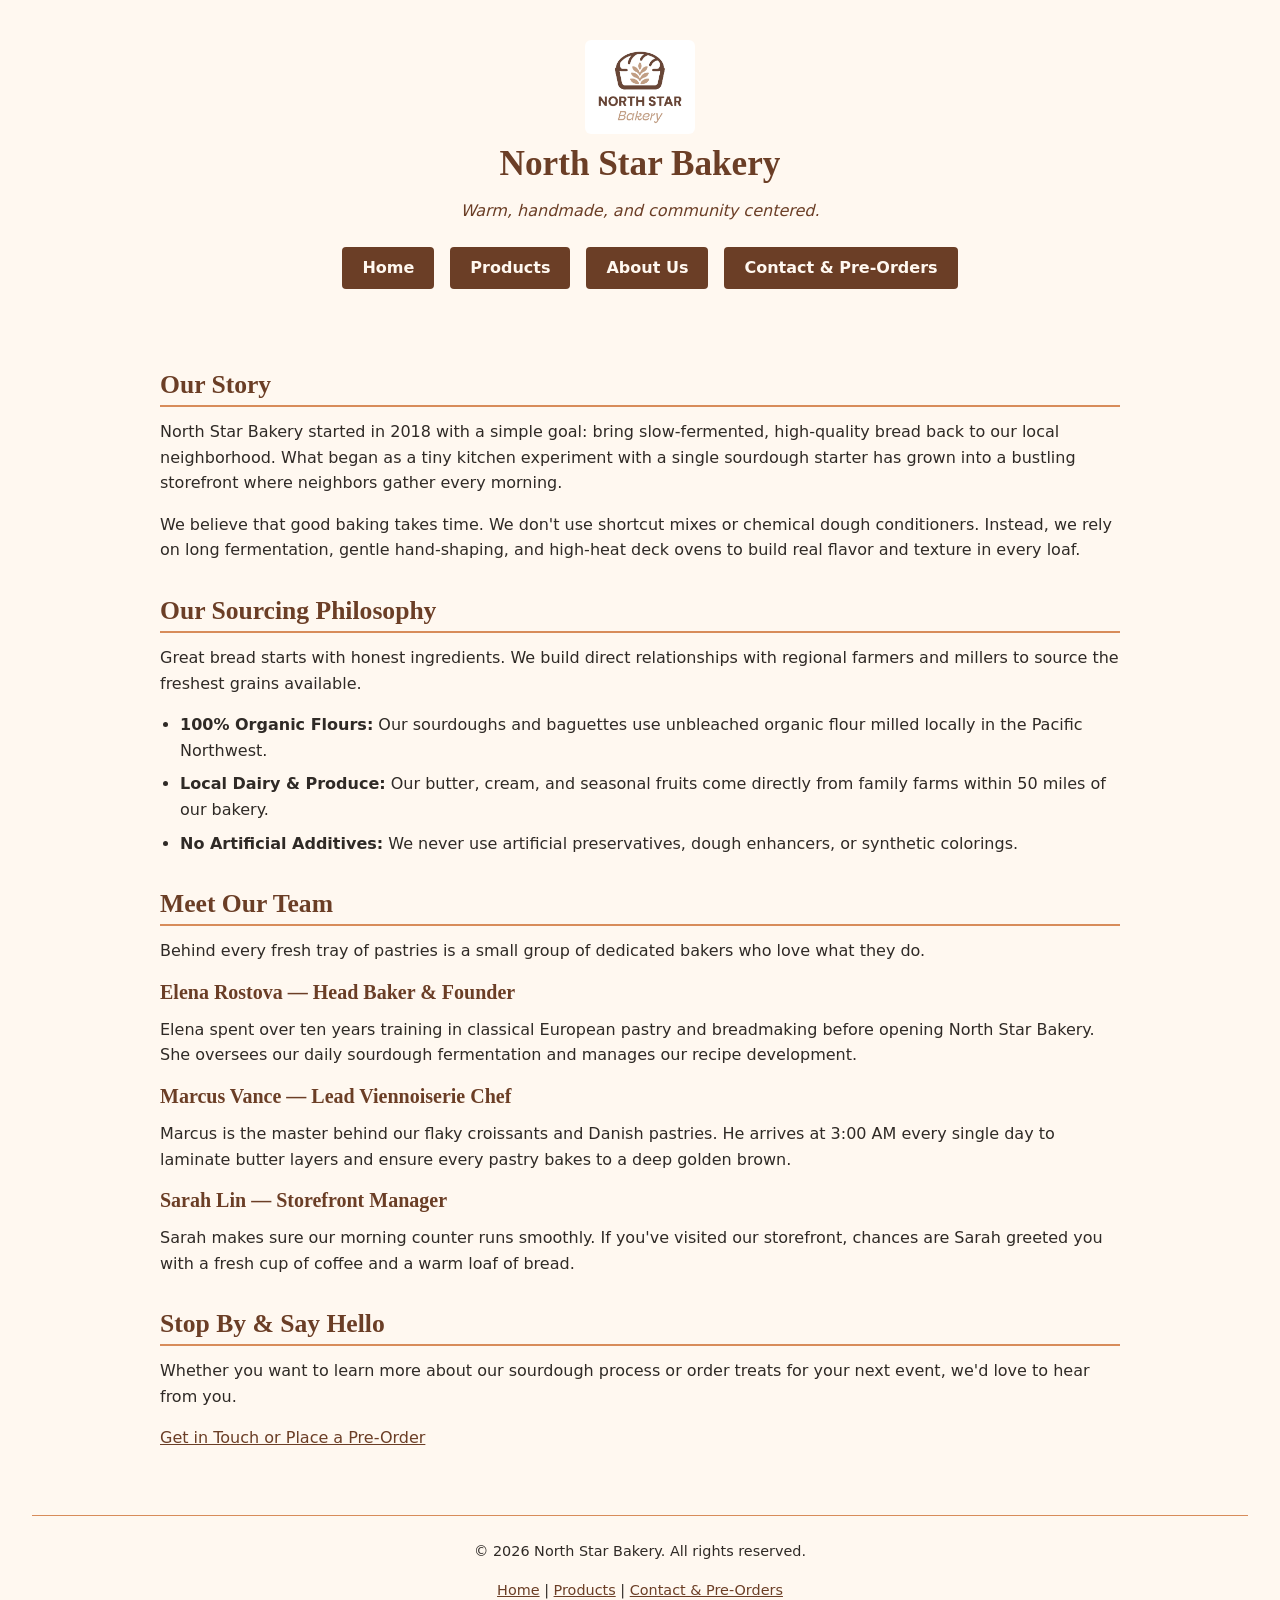
<file: about.html>
<!DOCTYPE html>
<html lang="en">
<head>
    <script src="script.js" defer></script>
    <link rel="stylesheet" href="style.css">
    <meta charset="UTF-8">
    <meta name="viewport" content="width=device-width, initial-scale=1.0">
    <title>About Us - North Star Bakery</title>
</head>
<body>

    <!-- Header & Navigation -->
    <header>
        <img src="bakery-logo.png" alt="North Star Bakery logo featuring a stylized wheat sheaf" width="150">
        <h1>North Star Bakery</h1>
        <p>Warm, handmade, and community centered.</p>
        <nav>
            <ul>
                <li><a href="index.html">Home</a></li>
                <li><a href="products.html">Products</a></li>
                <li><a href="about.html">About Us</a></li>
                <li><a href="contact.html">Contact &amp; Pre-Orders</a></li>
            </ul>
        </nav>
    </header>

    <hr>

    <main>
        <!-- Story of the Bakery Section -->
        <section>
            <h2>Our Story</h2>
            <p>North Star Bakery started in 2018 with a simple goal: bring slow-fermented, high-quality bread back to our local neighborhood. What began as a tiny kitchen experiment with a single sourdough starter has grown into a bustling storefront where neighbors gather every morning.</p>
            <p>We believe that good baking takes time. We don't use shortcut mixes or chemical dough conditioners. Instead, we rely on long fermentation, gentle hand-shaping, and high-heat deck ovens to build real flavor and texture in every loaf.</p>
        </section>

        <!-- Sourcing Philosophy Section -->
        <section>
            <h2>Our Sourcing Philosophy</h2>
            <p>Great bread starts with honest ingredients. We build direct relationships with regional farmers and millers to source the freshest grains available.</p>
            <ul>
                <li><strong>100% Organic Flours:</strong> Our sourdoughs and baguettes use unbleached organic flour milled locally in the Pacific Northwest.</li>
                <li><strong>Local Dairy &amp; Produce:</strong> Our butter, cream, and seasonal fruits come directly from family farms within 50 miles of our bakery.</li>
                <li><strong>No Artificial Additives:</strong> We never use artificial preservatives, dough enhancers, or synthetic colorings.</li>
            </ul>
        </section>

        <!-- Staff Highlights Section -->
        <section>
            <h2>Meet Our Team</h2>
            <p>Behind every fresh tray of pastries is a small group of dedicated bakers who love what they do.</p>
            
            <article>
                <h3>Elena Rostova — Head Baker &amp; Founder</h3>
                <p>Elena spent over ten years training in classical European pastry and breadmaking before opening North Star Bakery. She oversees our daily sourdough fermentation and manages our recipe development.</p>
            </article>

            <article>
                <h3>Marcus Vance — Lead Viennoiserie Chef</h3>
                <p>Marcus is the master behind our flaky croissants and Danish pastries. He arrives at 3:00 AM every single day to laminate butter layers and ensure every pastry bakes to a deep golden brown.</p>
            </article>

            <article>
                <h3>Sarah Lin — Storefront Manager</h3>
                <p>Sarah makes sure our morning counter runs smoothly. If you've visited our storefront, chances are Sarah greeted you with a fresh cup of coffee and a warm loaf of bread.</p>
            </article>
        </section>

        <!-- Call to Action -->
        <section>
            <h2>Stop By &amp; Say Hello</h2>
            <p>Whether you want to learn more about our sourdough process or order treats for your next event, we'd love to hear from you.</p>
            <p><a href="contact.html">Get in Touch or Place a Pre-Order</a></p>
        </section>
    </main>

    <hr>

    <!-- Footer -->
    <footer>
        <p>&copy; 2026 North Star Bakery. All rights reserved.</p>
        <p><a href="index.html">Home</a> | <a href="products.html">Products</a> | <a href="contact.html">Contact &amp; Pre-Orders</a></p>
    </footer>

</body>
</html>
</file>
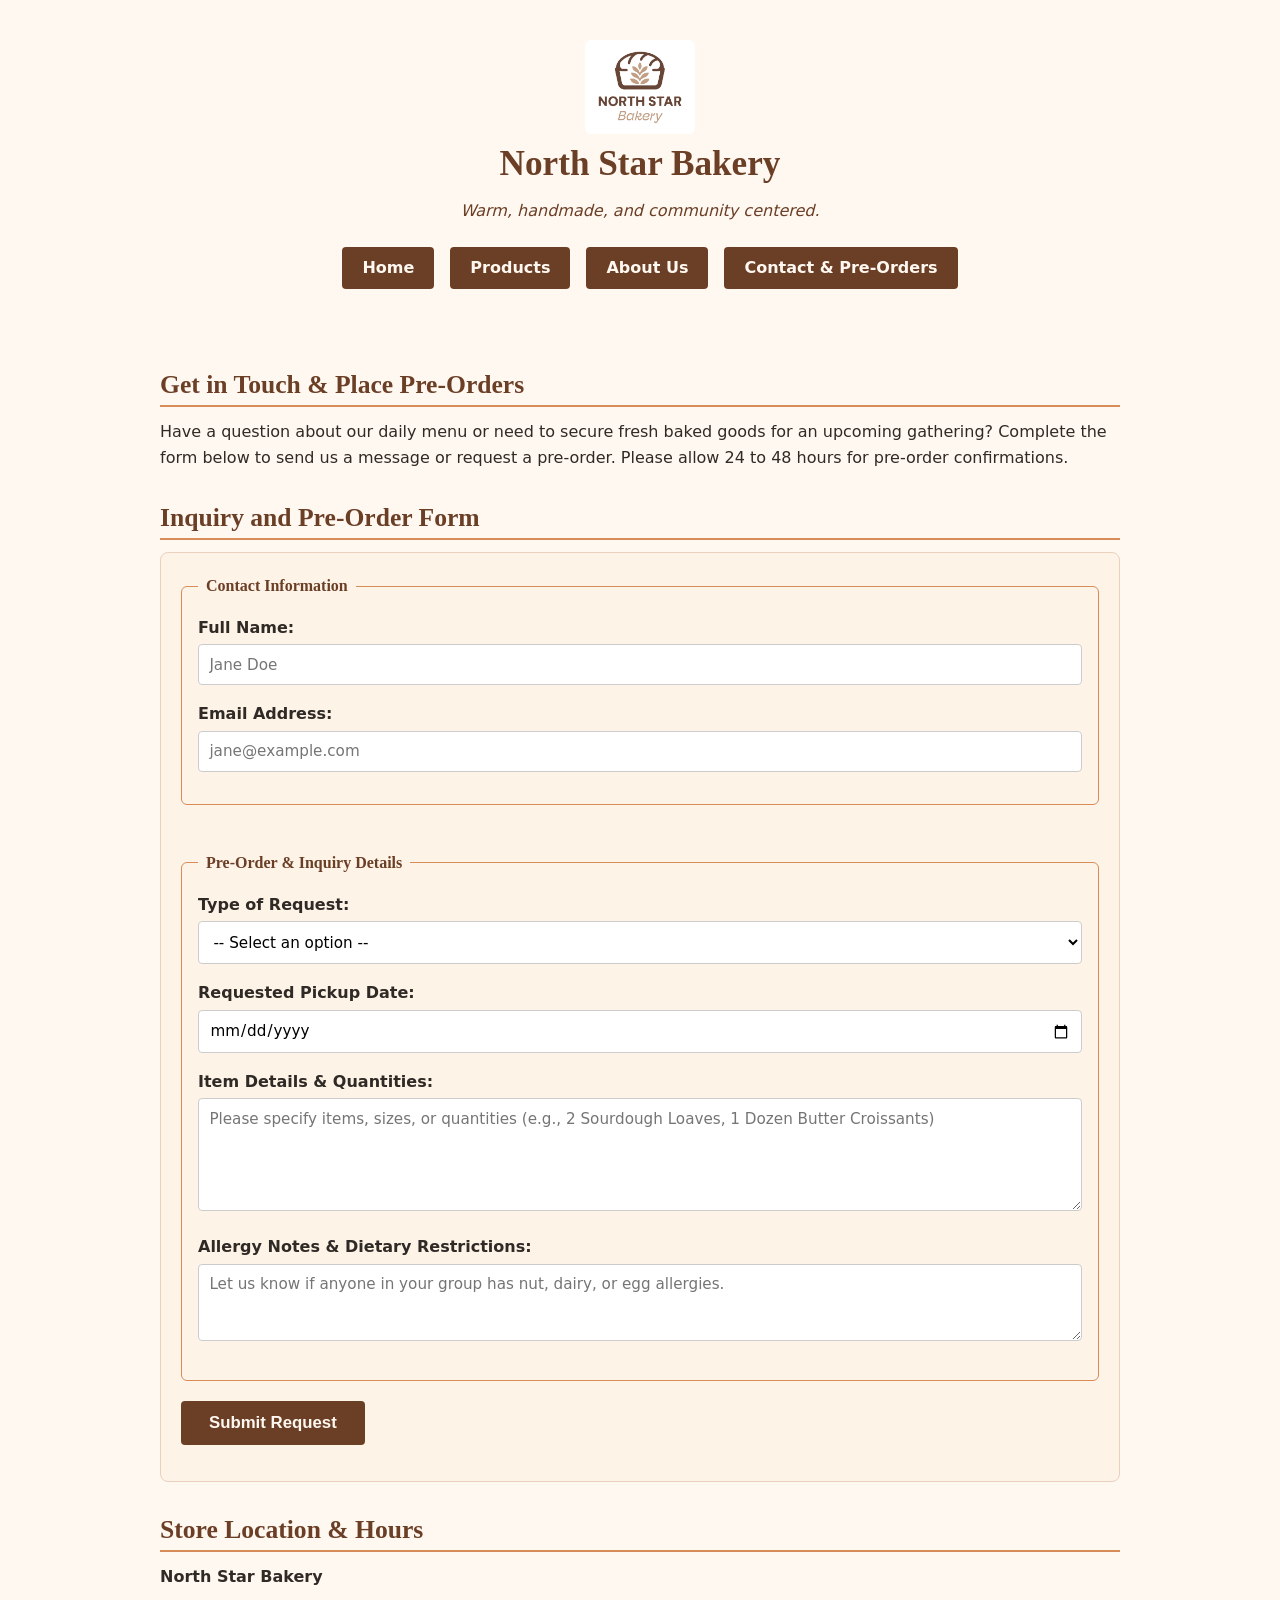
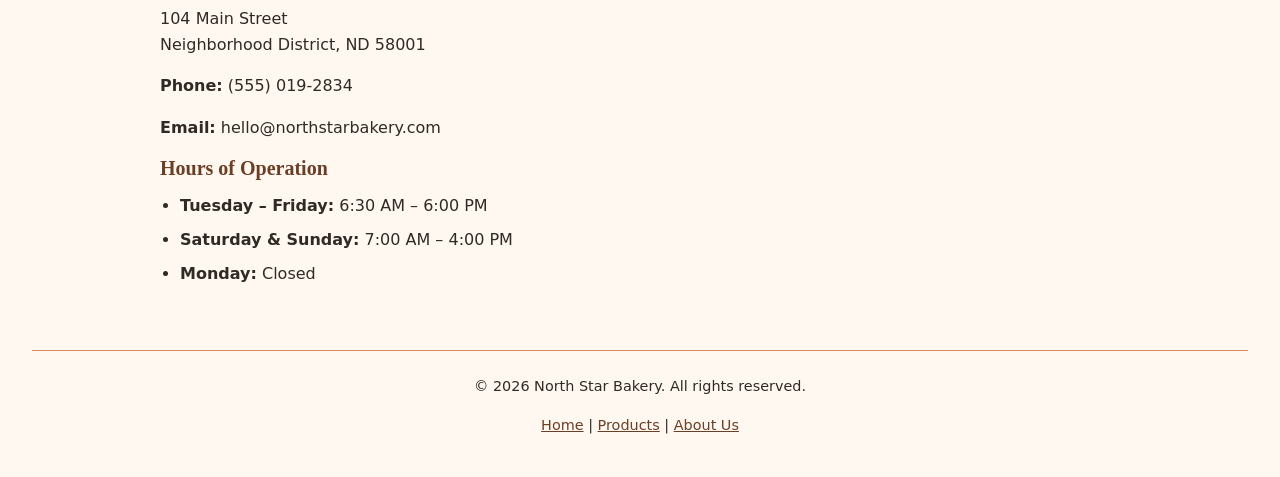
<file: contact.html>
<!DOCTYPE html>
<html lang="en">
<head>
    <script src="script.js" defer></script>
    <link rel="stylesheet" href="style.css">
    <meta charset="UTF-8">
    <meta name="viewport" content="width=device-width, initial-scale=1.0">
    <title>Contact & Pre-Orders - North Star Bakery</title>
</head>
<body>

    <!-- Header & Navigation -->
    <header>
        <img src="bakery-logo.png" alt="North Star Bakery logo featuring a stylized wheat sheaf" width="150">
        <h1>North Star Bakery</h1>
        <p>Warm, handmade, and community centered.</p>
        <nav>
            <ul>
                <li><a href="index.html">Home</a></li>
                <li><a href="products.html">Products</a></li>
                <li><a href="about.html">About Us</a></li>
                <li><a href="contact.html">Contact &amp; Pre-Orders</a></li>
            </ul>
        </nav>
    </header>

    <hr>

    <main>
        <!-- Page Overview -->
        <section>
            <h2>Get in Touch &amp; Place Pre-Orders</h2>
            <p>Have a question about our daily menu or need to secure fresh baked goods for an upcoming gathering? Complete the form below to send us a message or request a pre-order. Please allow 24 to 48 hours for pre-order confirmations.</p>
        </section>

        <!-- Pre-Order & Inquiry Form -->
        <section>
            <h2>Inquiry and Pre-Order Form</h2>
            <form action="#" method="post">
                
                <!-- Group 1: Contact Information -->
                <fieldset>
                    <legend>Contact Information</legend>
                    <p>
                        <label for="full-name">Full Name:</label><br>
                        <input type="text" id="full-name" name="full-name" placeholder="Jane Doe" required>
                    </p>

                    <p>
                        <label for="email-address">Email Address:</label><br>
                        <input type="email" id="email-address" name="email-address" placeholder="jane@example.com" required>
                    </p>
                </fieldset>

                <br>

                <!-- Group 2: Order / Inquiry Details -->
                <fieldset>
                    <legend>Pre-Order &amp; Inquiry Details</legend>
                    <p>
                        <label for="request-type">Type of Request:</label><br>
                        <select id="request-type" name="request-type" required>
                            <option value="">-- Select an option --</option>
                            <option value="pre-order">Bakery Pre-Order</option>
                            <option value="catering">Event / Large Order Inquiry</option>
                            <option value="general">General Question</option>
                        </select>
                    </p>

                    <p>
                        <label for="pickup-date">Requested Pickup Date:</label><br>
                        <input type="date" id="pickup-date" name="pickup-date">
                    </p>

                    <p>
                        <label for="item-details">Item Details &amp; Quantities:</label><br>
                        <textarea id="item-details" name="item-details" rows="5" cols="40" placeholder="Please specify items, sizes, or quantities (e.g., 2 Sourdough Loaves, 1 Dozen Butter Croissants)"></textarea>
                    </p>

                    <p>
                        <label for="allergy-notes">Allergy Notes &amp; Dietary Restrictions:</label><br>
                        <textarea id="allergy-notes" name="allergy-notes" rows="3" cols="40" placeholder="Let us know if anyone in your group has nut, dairy, or egg allergies."></textarea>
                    </p>
                </fieldset>

                <p>
                    <button type="submit">Submit Request</button>
                </p>

            </form>
        </section>

        <hr>

        <!-- Location & Hours Section -->
        <section>
            <h2>Store Location &amp; Hours</h2>
            <p><strong>North Star Bakery</strong></p>
            <p>104 Main Street<br>Neighborhood District, ND 58001</p>
            <p><strong>Phone:</strong> (555) 019-2834</p>
            <p><strong>Email:</strong> hello@northstarbakery.com</p>

            <h3>Hours of Operation</h3>
            <ul>
                <li><strong>Tuesday – Friday:</strong> 6:30 AM – 6:00 PM</li>
                <li><strong>Saturday &amp; Sunday:</strong> 7:00 AM – 4:00 PM</li>
                <li><strong>Monday:</strong> Closed</li>
            </ul>
        </section>
    </main>

    <hr>

    <!-- Footer -->
    <footer>
        <p>&copy; 2026 North Star Bakery. All rights reserved.</p>
        <p><a href="index.html">Home</a> | <a href="products.html">Products</a> | <a href="about.html">About Us</a></p>
    </footer>

</body>
</html>
</file>
<file: style.css>
/* ==========================================================================
   North Star Bakery - Master Stylesheet
   Client Website: Touchstone 3 (Visual Design & Responsive Layout)
   ========================================================================== */

/* --------------------------------------------------------------------------
   1. Design System Tokens & Variables
   -------------------------------------------------------------------------- */
:root {
  /* Color Palette (Strictly 4 Colors) */
  --color-cream: #FFF8F0;    /* Background primary */
  --color-brown: #6B3E26;    /* Primary brand & headings */
  --color-peach: #D88C5A;    /* Accent & interactive hover states */
  --color-charcoal: #2F2A26; /* Body text & high contrast elements */

  /* Typography System (Strictly 2 Font Families) */
  --font-heading: 'Georgia', serif;
  --font-body: 'Open Sans', system-ui, -apple-system, sans-serif;
}

/* --------------------------------------------------------------------------
   2. Base & Reset Styles
   -------------------------------------------------------------------------- */
* {
  box-sizing: border-box;
  margin: 0;
  padding: 0;
}

body {
  background-color: var(--color-cream);
  color: var(--color-charcoal);
  font-family: var(--font-body);
  font-size: 1rem;
  line-height: 1.6;
  padding: 0 1rem;
}

/* Typography Hierarchy */
h1, h2, h3 {
  font-family: var(--font-heading);
  color: var(--color-brown);
  line-height: 1.25;
  margin-bottom: 0.75rem;
}

h1 {
  font-size: 2.2rem;
  text-align: center;
}

h2 {
  font-size: 1.6rem;
  margin-top: 1.5rem;
  border-bottom: 2px solid var(--color-peach);
  padding-bottom: 0.25rem;
}

h3 {
  font-size: 1.25rem;
  margin-top: 1rem;
}

p {
  margin-bottom: 1rem;
}

a {
  color: var(--color-brown);
  text-decoration: underline;
}

a:hover, a:focus {
  color: var(--color-peach);
}

hr {
  display: none; /* Replaced default hr with modern CSS spacing */
}

/* Media Elements */
img, video {
  max-width: 100%;
  height: auto;
  border-radius: 6px;
  display: block;
  margin: 1rem 0;
}

/* --------------------------------------------------------------------------
   3. Header & Navigation (Mobile-First Layout)
   -------------------------------------------------------------------------- */
header {
  display: flex;
  flex-direction: column;
  align-items: center;
  padding: 1.5rem 0 1rem 0;
  text-align: center;
}

header img {
  width: 110px;
  margin-bottom: 0.5rem;
}

header p {
  font-style: italic;
  color: var(--color-brown);
  margin-bottom: 1rem;
}

/* Navigation List */
nav {
  width: 100%;
  margin-top: 0.5rem;
}

nav ul {
  display: flex;
  flex-direction: column;
  list-style: none;
  gap: 0.5rem;
  padding: 0;
}

nav li a {
  display: block;
  background-color: var(--color-brown);
  color: var(--color-cream);
  text-decoration: none;
  padding: 0.65rem 1rem;
  border-radius: 4px;
  font-weight: bold;
  text-align: center;
  transition: background-color 0.2s ease;
}

nav li a:hover, nav li a:focus {
  background-color: var(--color-peach);
  color: var(--color-cream);
}

/* --------------------------------------------------------------------------
   4. Main Content & Sections
   -------------------------------------------------------------------------- */
main {
  max-width: 960px;
  margin: 0 auto;
  padding: 1rem 0 2rem 0;
}

section {
  margin-bottom: 2rem;
}

/* Lists Styling */
ul {
  margin-left: 1.25rem;
  margin-bottom: 1rem;
}

li {
  margin-bottom: 0.5rem;
}

/* Figure & Caption */
figure {
  background-color: #f3e8dc;
  padding: 1rem;
  border-left: 4px solid var(--color-peach);
  border-radius: 4px;
  margin: 1rem 0;
}

figcaption {
  font-size: 0.95rem;
  margin-top: 0.5rem;
}

/* --------------------------------------------------------------------------
   5. Form Styling (contact.html)
   -------------------------------------------------------------------------- */
form {
  background-color: #fdf3e7;
  padding: 1.25rem;
  border-radius: 8px;
  border: 1px solid #ebd0be;
}

fieldset {
  border: 1px solid var(--color-peach);
  border-radius: 6px;
  padding: 1rem;
  margin-bottom: 1.25rem;
}

legend {
  font-family: var(--font-heading);
  font-weight: bold;
  color: var(--color-brown);
  padding: 0 0.5rem;
}

label {
  font-weight: 600;
  display: inline-block;
  margin-bottom: 0.25rem;
  color: var(--color-charcoal);
}

input[type="text"],
input[type="email"],
input[type="date"],
select,
textarea {
  width: 100%;
  padding: 0.65rem;
  border: 1px solid #ccc;
  border-radius: 4px;
  font-family: var(--font-body);
  font-size: 0.95rem;
  background-color: #ffffff;
}

input:focus, select:focus, textarea:focus {
  outline: 2px solid var(--color-peach);
  border-color: transparent;
}

button[type="submit"] {
  background-color: var(--color-brown);
  color: var(--color-cream);
  font-size: 1.05rem;
  font-weight: bold;
  border: none;
  padding: 0.75rem 1.75rem;
  border-radius: 4px;
  cursor: pointer;
  transition: background-color 0.2s ease;
  width: 100%;
}

button[type="submit"]:hover {
  background-color: var(--color-peach);
}

/* --------------------------------------------------------------------------
   6. Footer
   -------------------------------------------------------------------------- */
footer {
  text-align: center;
  padding: 1.5rem 0;
  border-top: 1px solid var(--color-peach);
  font-size: 0.9rem;
  color: var(--color-charcoal);
}

footer a {
  color: var(--color-brown);
}

/* --------------------------------------------------------------------------
   7. Responsive Design (Media Queries for Tablet & Desktop)
   -------------------------------------------------------------------------- */
@media (min-width: 768px) {
  body {
    padding: 0 2rem;
  }

  /* Navigation Layout Change */
  nav ul {
    flex-direction: row;
    justify-content: center;
    gap: 1rem;
  }

  nav li a {
    padding: 0.5rem 1.25rem;
  }

  /* Form Adjustments */
  button[type="submit"] {
    width: auto;
  }
}
</file>
